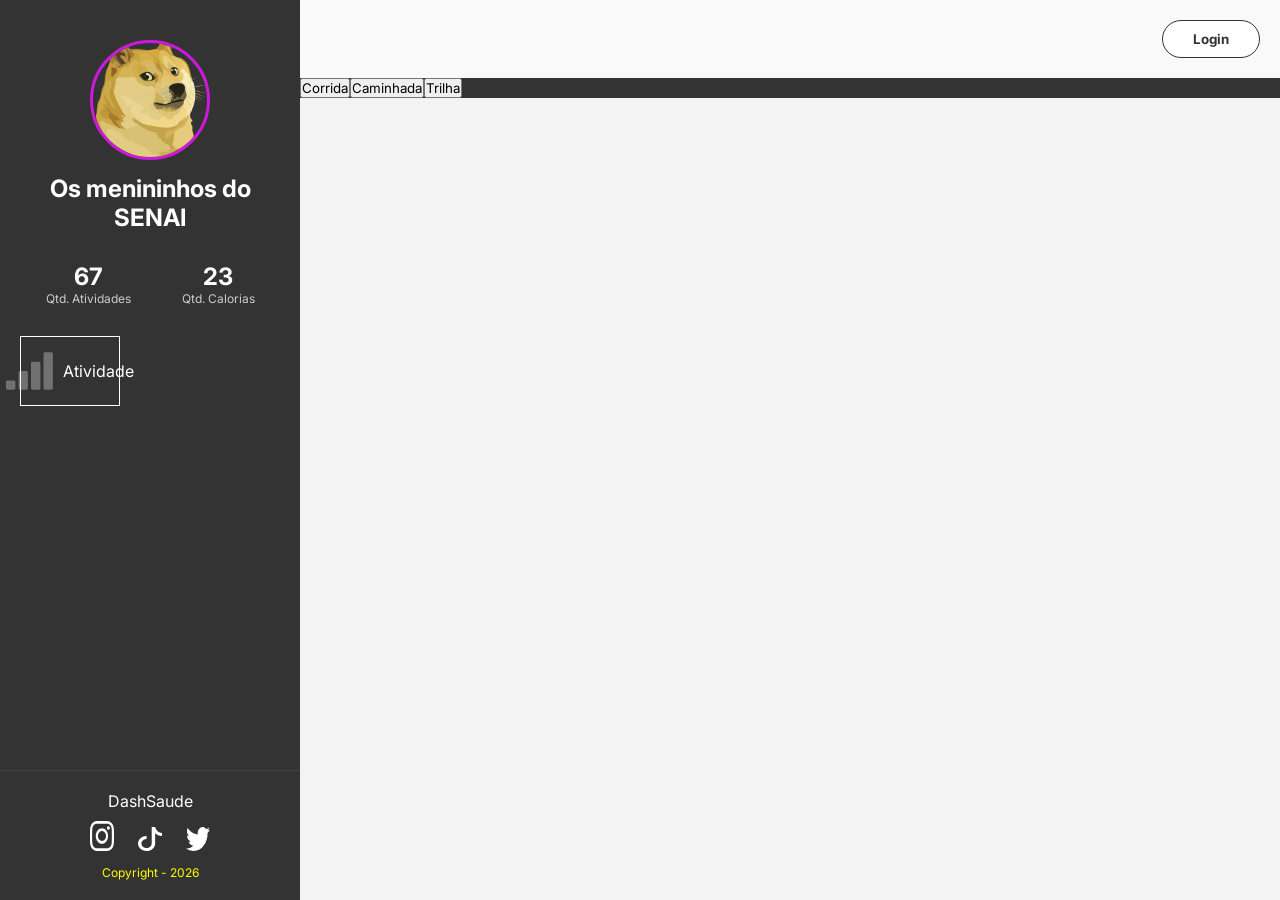
<file: src/main/resources/static/index.html>
<!DOCTYPE html>
<html lang="pt-BR">
  <head>
    <meta charset="UTF-8" />
    <meta name="viewport" content="width=device-width, initial-scale=1.0" />
    <title>DashSaúde</title>
    <link
      href="https://fonts.googleapis.com/css2?family=Inter:ital,opsz,wght@0,14..32,100..900;1,14..32,100..900&family=Outfit:wght@100..900&family=Roboto:ital,wght@0,100..900;1,100..900&display=swap"
      rel="stylesheet"
    />
    <link rel="stylesheet" href="styles.css" />
  </head>
  <body>
    <div class="container-app">
      <aside class="barra-lateral">
        <div class="secao-perfil">
          <img
            id="imagem-perfil"
            src="assets/imagem-perfil/doge.png"
            alt="perfil"
            class="imagem-perfil"
          />
          <h2 id="nome-perfil">DashSaúde</h2>

          <div class="estatisticas">
            <div class="caixa-estatistica">
              <span id="total-atividades" class="numero-estatistica">0</span>
              <span class="rotulo-estatistica">Qtd. Atividades</span>
            </div>
            <div class="caixa-estatistica">
              <span id="total-calorias" class="numero-estatistica">0</span>
              <span class="rotulo-estatistica">Qtd. Calorias</span>
            </div>
          </div>
          <button id="botao-criar-atividade" class="botao-criar" disabled>
            <img src="assets/progresso/progresso.svg" alt="progress" />Atividade
          </button>
        </div>
        <footer class="rodape-lateral">
          <p>DashSaude</p>
          <div class="icones-sociais">
            <img src="assets/icones-sociais/instagram.svg" />
            <img src="assets/icones-sociais/tiktok.svg" />
            <img src="assets/icones-sociais/twitter.svg" />
          </div>
          <p class="direitos-autorais">Copyright - 2026</p>
        </footer>
      </aside>

      <!--Comentário-->
      <main class="conteudo-principal">
        <header class="cabecalho-principal">
          <button id="botao-autentificacao" class="botao-login">Login</button>
        </header>

        <div class="filtros">
          <button class="botao-filtro" data-tipo="corrida">Corrida</button>
          <button class="botao-filtro" data-tipo="caminhada">Caminhada</button>
          <button class="botao-filtro" data-tipo="trilha">Trilha</button>
        </div>
      </main>
    </div>
    <script src="app.js"></script>
  </body>
</html>
</file>
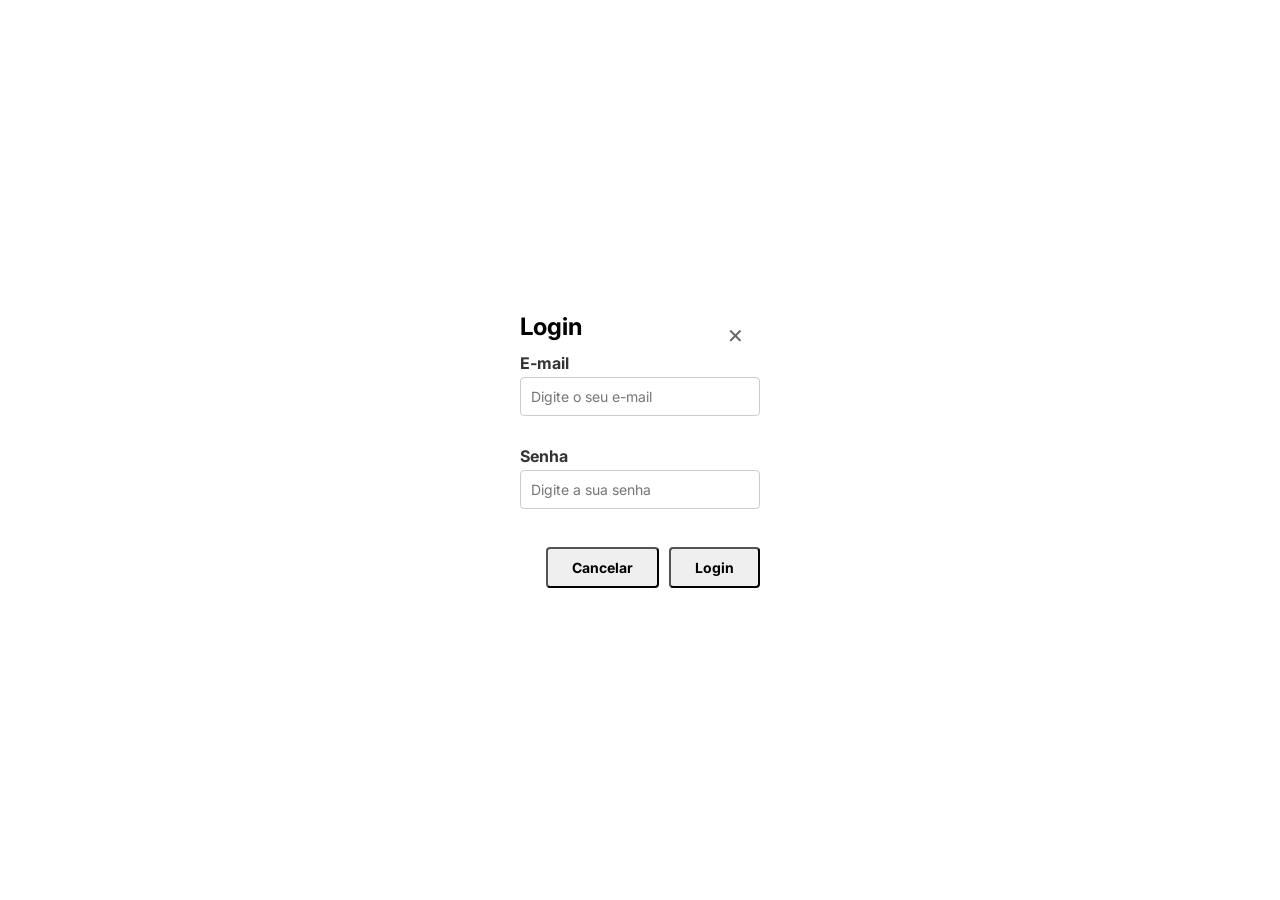
<file: src/main/resources/static/modal_login.html>
<!DOCTYPE html>
<html lang="pt-BR">
  <head>
    <meta charset="UTF-8" />
    <meta name="viewport" content="width=device-width, initial-scale=1.0" />
    <title>DashSaúde</title>
    <link
      href="https://fonts.googleapis.com/css2?family=Inter:ital,opsz,wght@0,14..32,100..900;1,14..32,100..900&family=Outfit:wght@100..900&family=Roboto:ital,wght@0,100..900;1,100..900&display=swap"
      rel="stylesheet"
    />
    <link rel="stylesheet" href="styles.css" />
  </head>
  <body>
    <div id="modal-login" class="modal-overlay">
        <div class="modal-conteudo">
            <span id="fechar-modal" class="fechar-modal">&#10005</span>
            <h2>Login</h2>
            <form id="form-login">
                <label for="email">E-mail</label>
                <input type="email" id ="email" placeholder ="Digite o seu e-mail">
                <span id="erro-email" class ="erro-msg"></span>

                <label for ="senha">Senha</label>
                <input type ="password" id ="senha" placeholder="Digite a sua senha">
                <span id ="erro-senha" class ="erro-msg"></span>

                <div class = "botoes-modal">
                    <button type ="button" id ="bnt-Cancelar">Cancelar</button>
                    <button type ="submit" id ="bnt-Login">Login</button>
                </div>
            </form>
        </div>
    </div>
  </body>
</html>
</file>
<file: src/main/resources/static/styles.css>
* {
  margin: 0;
  padding: 0;
  box-sizing: border-box;
  font-family: "Inter", sans-serif;
}

body {
  background-color: #f5f5f5;
}

.container-app {
  display: flex;
  min-height: 100vh;
}

.barra-lateral {
  width: 300px;
  background-color: #333333;
  color: #ffffff;
  display: flex;
  flex-direction: column;
  justify-content: space-between;
}

.conteudo-principal {
  flex: 1;
  display: flex;
  flex-direction: column;
  background-color: #f3f3f3;
}

.secao-perfil {
  padding: 40px 20px;
  text-align: center;
}

.imagem-perfil {
  width: 120px;
  height: 120px;
  border-radius: 50%;
  margin-bottom: 10px;
  object-fit: cover;
  border: 3px solid #cd19da;
}

.estatisticas {
  display: flex;
  justify-content: space-around;
  margin: 30px 0;
}

.caixa-estatistica {
  display: flex;
  flex-direction: column;
}

.numero-estatistica {
  font-size: 24px;
  font-weight: bold;
}

.rotulo-estatistica {
  font-size: 12px;
  color: #cccccc;
}

.botao-criar {
  background: transparent;
  border: 1px solid #ffffff;
  color: #ffffff;
  cursor: pointer;
  align-items: center;
  font-size: 16px;
  display: flex;
  justify-content: center;
  width: 100px;
  padding: 15px;
  gap: 10px;
  transition: 0.3s;
}

.botao-criar:hover:not(:disabled) {
  background-color: aqua;
  border-color: #cd19da;
}

.botao-criar:disabled {
  opacity: 0.5;
  cursor: not-allowed;
}

.rodape-lateral {
  text-align: center;
  padding: 20px;
  border-top: 1px solid #444;
}

.icones-sociais {
  margin: 10px 0;
}

.icones-sociais img {
  margin: 0 10px;
  width: 24px;
  cursor: pointer;
}

.direitos-autorais {
  font-size: 12px;
  color: #ffff00;
}

.cabecalho-principal {
  display: flex;
  justify-content: flex-end;
  padding: 20px;
  background-color: #f9f9f9;
}

.botao-login {
  padding: 10px 30px;
  background-color: #ffffff;
  color: #333333;
  border: 1px solid #333333;
  cursor: pointer;
  font-weight: bold;
  border-radius: 40px;
}

.filtros {
  display: flex;
  background-color: #333333;
}

.batao-filtro {
  flex: 1;
  padding: 15px;
  background: none;
  border: none;
  color: #ffffff;
  cursor: pointer;
  font-size: 16px;
  border-right: 1px solid #444;
}

.botao-filtro:lest-child {
  border-right: none;
}

.botao-filtro.ativo,
.botao-filtro:hover {
  background-color: darksalmon;
}

.modal-overlay {
  position: fixed;
  top: 0;
  left: 0;
  width: 100%;
  height: 100%;
  background-color: #ffffff;
  display: flex;
  justify-content: center;
  align-items: center;
  z-index: 1000;
}

.modal-conteudo {
  background-color: #ffffff;
  border-radius: 8px;
  position: relative;
}

.fechar-modal {
  position: absolute;
  top: 12px;
  right: 16px;
  font-size: 20px;
  cursor: pointer;
  color: #666666;
}

.modal-conteudo label {
  display: block;
  margin-top: 12px;
  margin-bottom: 4px;
  font-weight: bold;
  color: #333333;
}

.modal-conteudo input {
  width: 100%;
  padding: 10px;
  border: 1px solid #cccccc;
  border-radius: 4px;
  font-size: 14px;
  outline: none;
}

.botoes-modal {
  display: flex;
  gap: 10px;
  justify-content: flex-end;
  margin-top: 20px;
}

.botoes-modal button {
  padding: 10px 24px;
  border-radius: 4px;
  cursor: pointer;
  font-size: 14px;
  font-weight: bold;
}

.erro-msg {
  color: #ff0000;
  font-size: 12px;
  display: block;
  margin-top: 2px;
  min-height: 16px;
}
</file>
